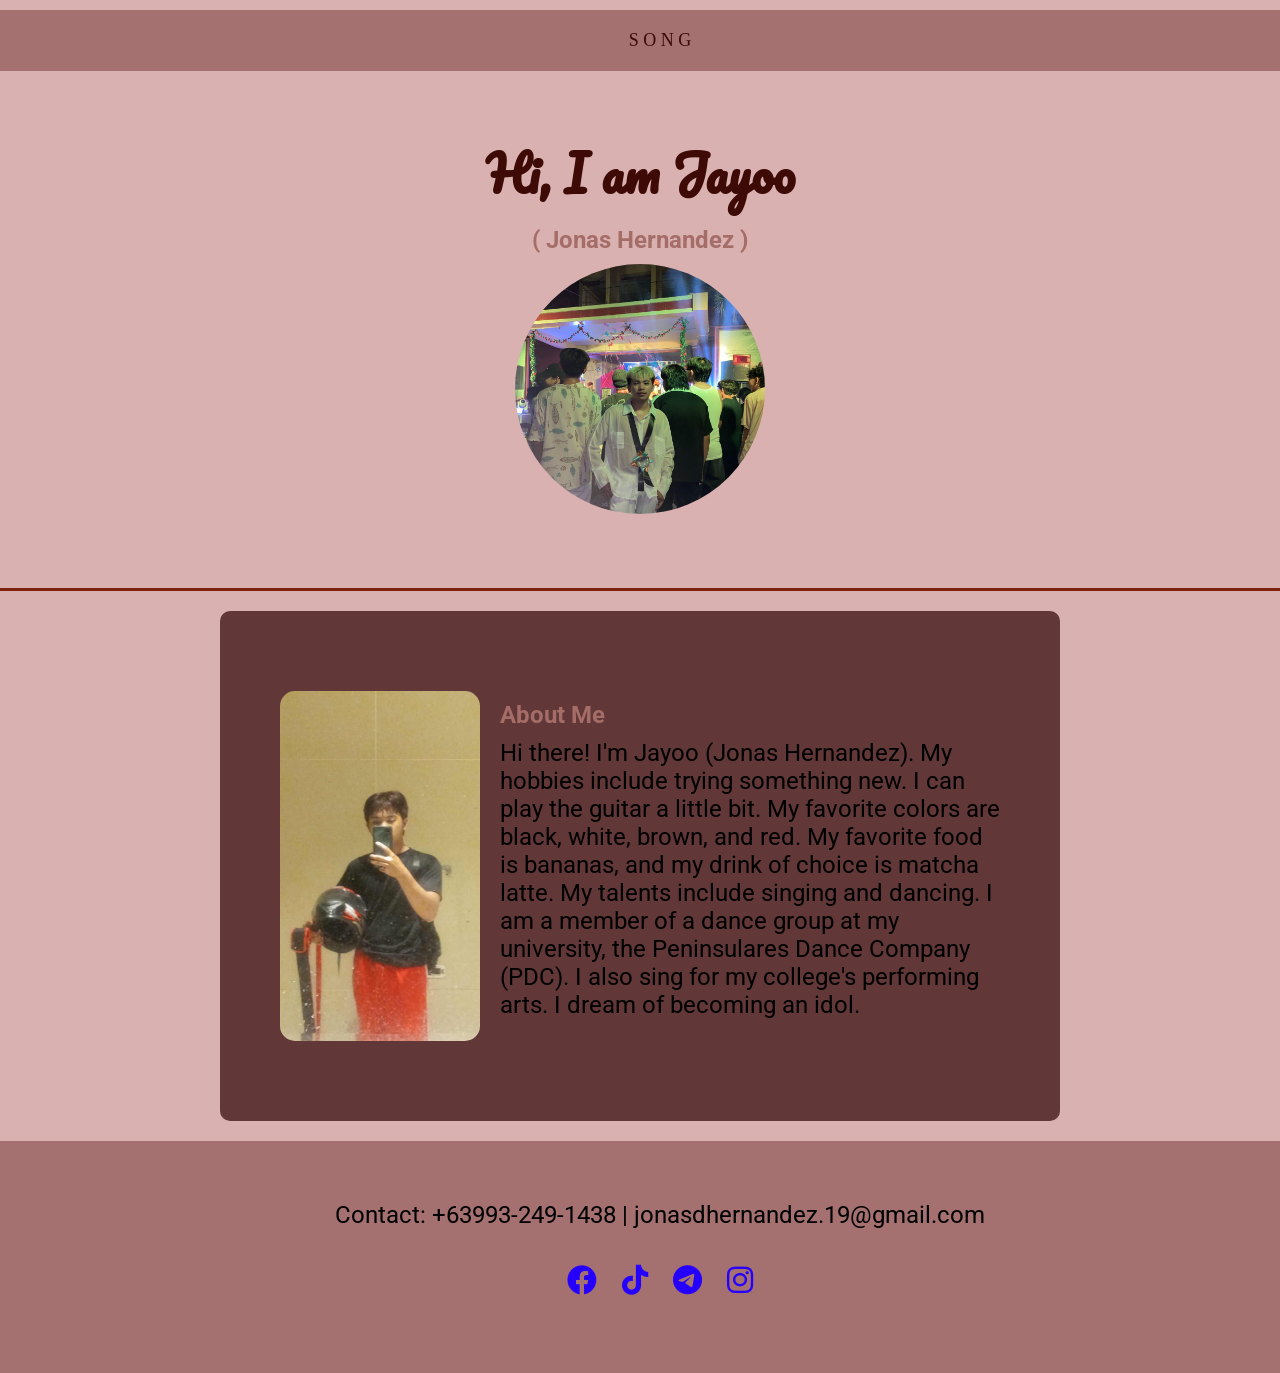
<file: Index.html>
<!DOCTYPE html>
    <html lang="en">
    <head>
        <meta charset="UTF-8">
        <meta name="viewport" content="width=device-width, initial-scale=1.0, shrink-to-fit=no">
        <title>Jayoo</title>
        <link rel="shortcut icon" href="WEB LOGO.jpg" type="image/x-icon">
        <link href="https://fonts.googleapis.com/css2?family=Pacifico&display=swap" rel="stylesheet">
        <link rel="stylesheet" href="style.css">
        <link rel="stylesheet" href="https://cdnjs.cloudflare.com/ajax/libs/font-awesome/6.0.0-beta3/css/all.min.css">
        <link href="https://fonts.googleapis.com/css2?family=Roboto:wght@400&display=swap" rel="stylesheet">
    </head>
    <body>

    <footer class="f2">
    <nav>
        <a href="Song.html">S O N G</a>
    </nav>
    </footer class="f2">

    <header>

        <div class="vertical-line"></div>
        <h1>Hi, I am Jayoo</h1>
        <h2>( Jonas Hernandez )</h2>
        <img src="PROFILE.jpg" alt="Me" class="Me-image">
    </header>

    <hr class="styled-hr">
    <div class="about-container-wrapper">
        <section class="about-container">
            <img src="ABOUT ME.jpg" alt="Profile Picture" class="profile-image">
            <div class="about">
                <h2>About Me</h2>
                <p>Hi there! I'm Jayoo (Jonas Hernandez). My hobbies include trying something new. I can play the guitar a little bit. My favorite colors are black, white, brown, and red. My favorite food is bananas, and my drink of choice is matcha latte. My talents include singing and dancing. I am a member of a dance group at my university, the Peninsulares Dance Company (PDC). I also sing for my college's performing arts. I dream of becoming an idol.</p>
            </div>
        </section>
    </div>

    <footer class="f1">
        <p>Contact: +63993-249-1438 | jonasdhernandez.19@gmail.com</p>
        <div class="social-icons">
            <a href="https://www.facebook.com/jayoo.05" target="_blank">
                <i class="fab fa-facebook"></i>
            </a>
            <a href="https://www.tiktok.com/@its_jayooooo" target="_blank">
                <i class="fab fa-tiktok"></i>
            </a>
            <a href="https://t.me/@Jayooooooooooooo" target="_blank">
                <i class="fab fa-telegram"></i>
            </a>
            <a href="https://www.instagram.com/@its_jayoo" target="_blank">
                <i class="fab fa-instagram"></i>
            </a>
        </div>
    </footer class="f1">

    </body>
    </html>
</file>
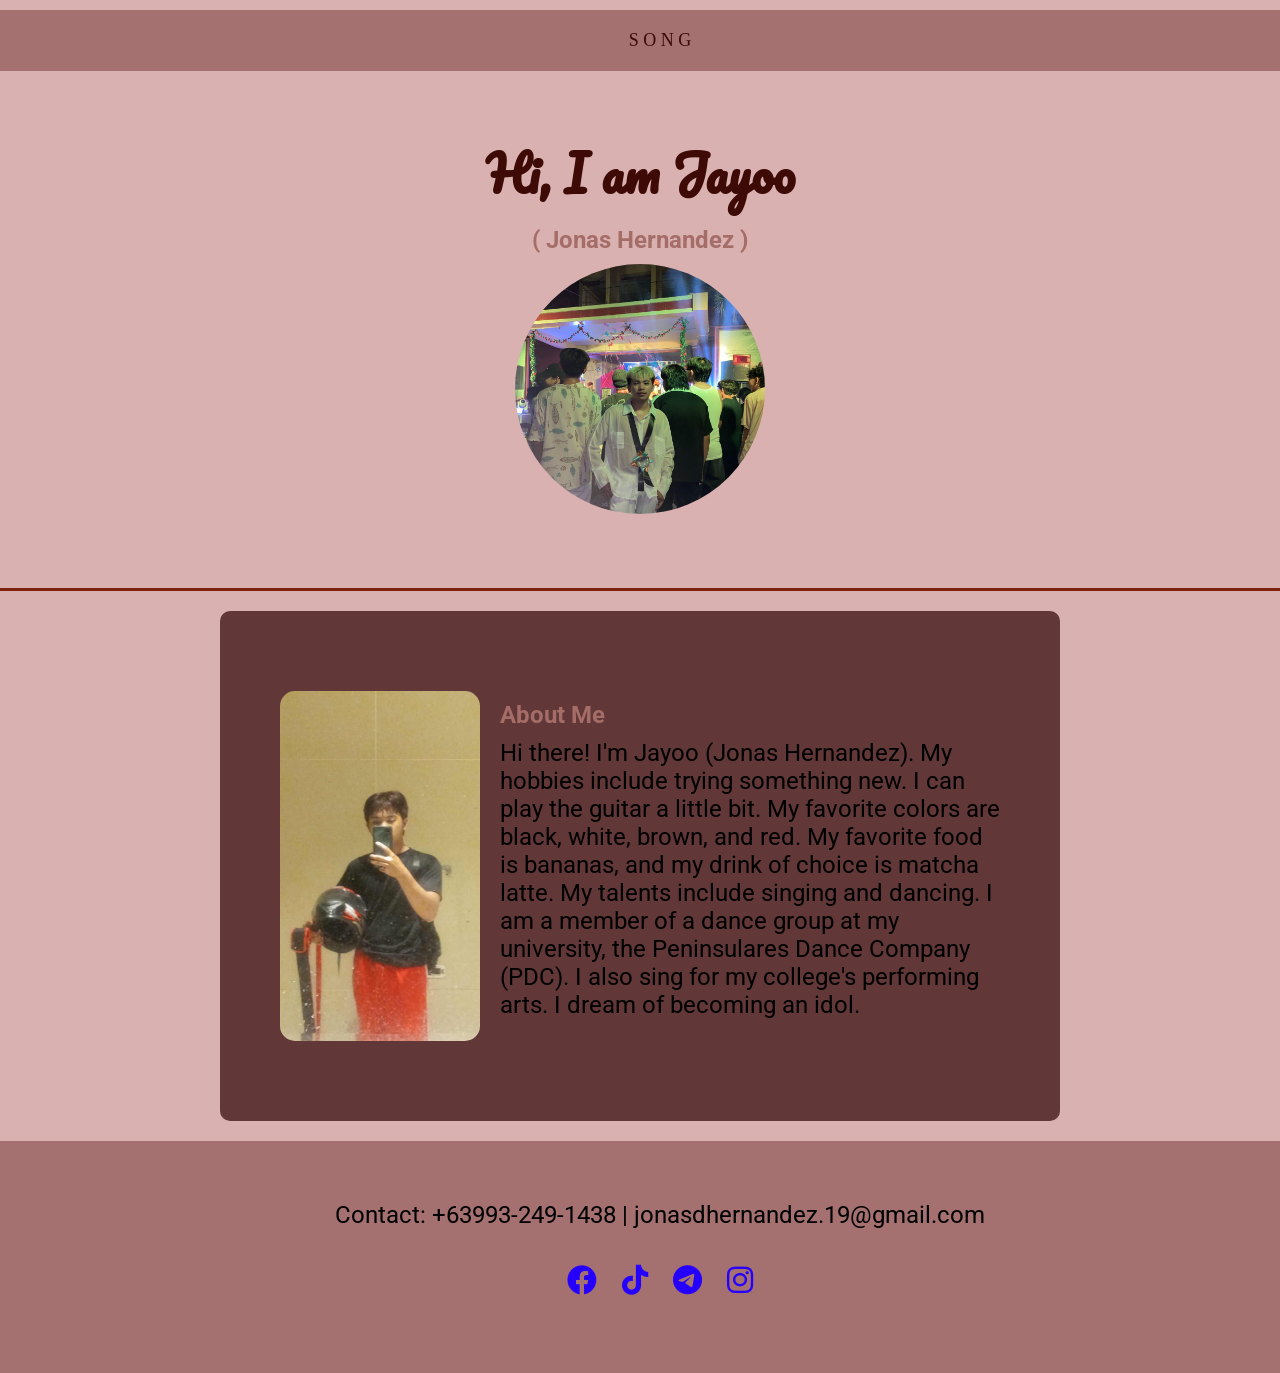
<file: index.html>
<!DOCTYPE html>
    <html lang="en">
    <head>
        <meta charset="UTF-8">
        <meta name="viewport" content="width=device-width, initial-scale=1.0, shrink-to-fit=no">
        <title>Jayoo</title>
        <link rel="shortcut icon" href="WEB LOGO.jpg" type="image/x-icon">
        <link href="https://fonts.googleapis.com/css2?family=Pacifico&display=swap" rel="stylesheet">
        <link rel="stylesheet" href="style.css">
        <link rel="stylesheet" href="https://cdnjs.cloudflare.com/ajax/libs/font-awesome/6.0.0-beta3/css/all.min.css">
        <link href="https://fonts.googleapis.com/css2?family=Roboto:wght@400&display=swap" rel="stylesheet">
    </head>
    <body>

    <footer class="f2">
    <nav>
        <a href="Song.html">S O N G</a>
    </nav>
    </footer class="f2">

    <header>

        <div class="vertical-line"></div>
        <h1>Hi, I am Jayoo</h1>
        <h2>( Jonas Hernandez )</h2>
        <img src="PROFILE.jpg" alt="Me" class="Me-image">
    </header>

    <hr class="styled-hr">
    <div class="about-container-wrapper">
        <section class="about-container">
            <img src="ABOUT ME.jpg" alt="Profile Picture" class="profile-image">
            <div class="about">
                <h2>About Me</h2>
                <p>Hi there! I'm Jayoo (Jonas Hernandez). My hobbies include trying something new. I can play the guitar a little bit. My favorite colors are black, white, brown, and red. My favorite food is bananas, and my drink of choice is matcha latte. My talents include singing and dancing. I am a member of a dance group at my university, the Peninsulares Dance Company (PDC). I also sing for my college's performing arts. I dream of becoming an idol.</p>
            </div>
        </section>
    </div>

    <footer class="f1">
        <p>Contact: +63993-249-1438 | jonasdhernandez.19@gmail.com</p>
        <div class="social-icons">
            <a href="https://www.facebook.com/jayoo.05" target="_blank">
                <i class="fab fa-facebook"></i>
            </a>
            <a href="https://www.tiktok.com/@its_jayooooo" target="_blank">
                <i class="fab fa-tiktok"></i>
            </a>
            <a href="https://t.me/@Jayooooooooooooo" target="_blank">
                <i class="fab fa-telegram"></i>
            </a>
            <a href="https://www.instagram.com/@its_jayoo" target="_blank">
                <i class="fab fa-instagram"></i>
            </a>
        </div>
    </footer class="f1">

    </body>
    </html>
</file>
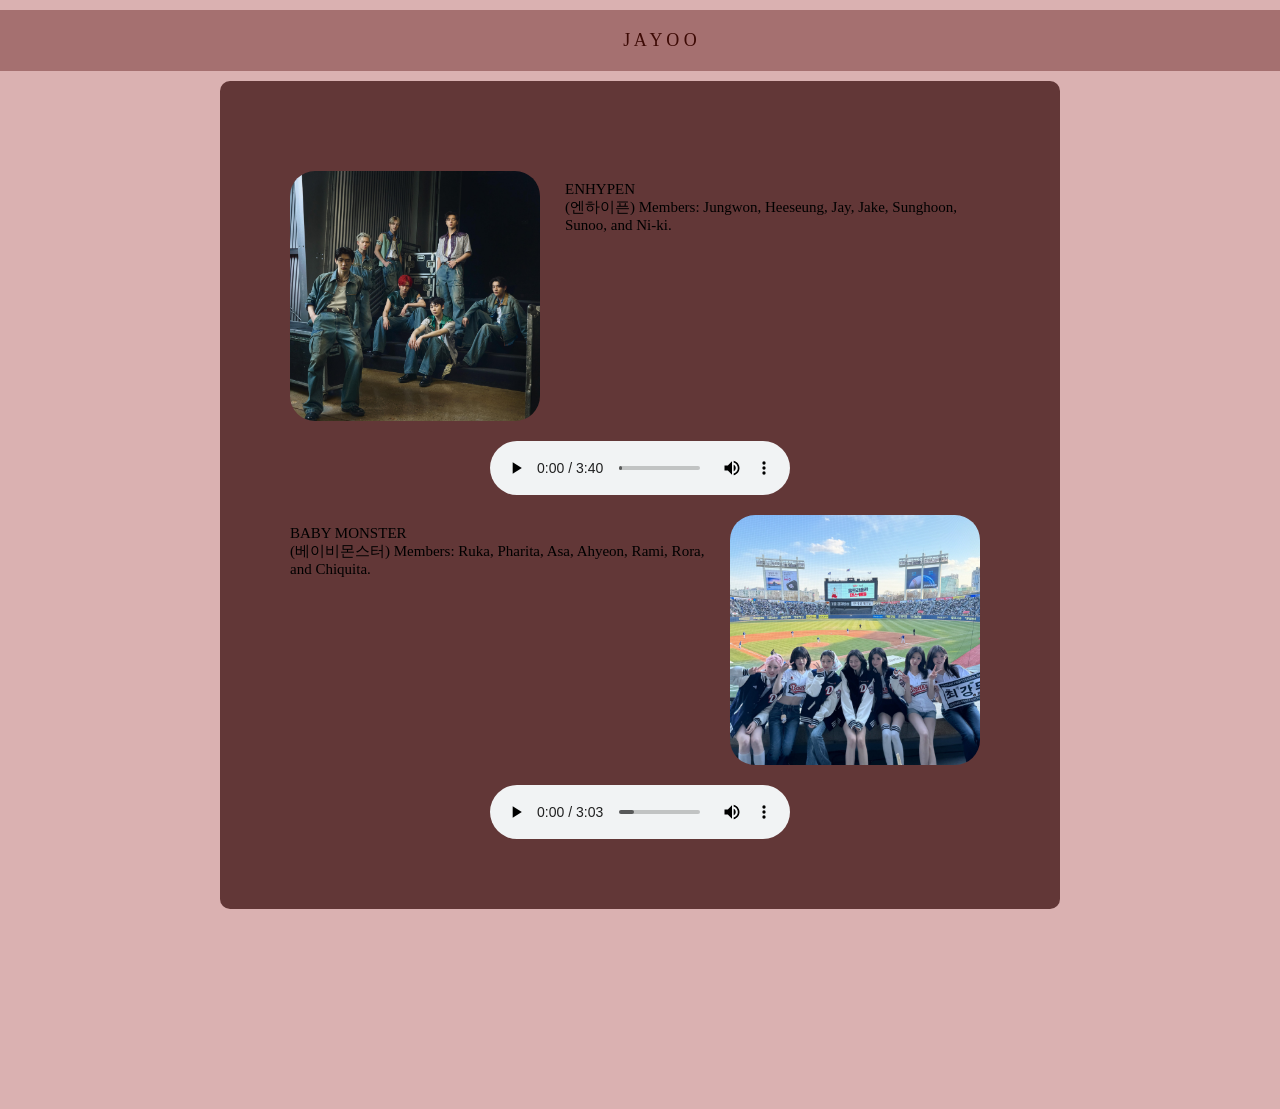
<file: Song.html>
<!DOCTYPE html>
<html lang="en">
<head>
    <meta charset="UTF-8">
    <meta name="viewport" content="width=device-width, initial-scale=1.0">
    <title>Song</title>
    <link rel=" stylesheet" href="sstyle.css">
    <link rel="shortcut icon" href="WEB LOGO.jpg" type="image/x-icon">
</head>
<body>

<footer class="f2">
<nav>
    <a href="index.html"> J A Y O O</a>
</nav>
</footer class="f2">

<div class="about-container-wrapper">
    <section class="about-container">
      <div class="ENHYPEN">
        <img src="ENHA.jpg" alt="Profile Picture" class="profile-image" text-align: left; >
        <p>ENHYPEN
        <br>(엔하이픈) Members: Jungwon, Heeseung, Jay, Jake, Sunghoon, Sunoo, and Ni-ki.</p>
      </div>
      <audio controls>
        <source src="INTO THE ILAND.mp3" type="audio/mpeg">
        <source src="INTO THE ILAND.mp3" type="audio/ogg">
        Your browser does not support the audio element.
      </audio>
      <div class="BABYMON">
        <p>BABY MONSTER 
        <br>(베이비몬스터) Members: Ruka, Pharita, Asa, Ahyeon, Rami, Rora, and Chiquita.</p>
        <img src="BBMON.jpg" alt="Profile Picture" class="profile-image">
      </div>
      <audio controls>
        <source src="DREAM.mp3" type="audio/mpeg">
        <source src="DREAM.mp3" type="audio/ogg">
        Your browser does not support the audio element.
      </audio>
    </section>
  </div>

</body>
</html>
</file>
<file: style.css>
body {
    font-family: 'Palatino Linotype', serif;
    margin: 0;
    padding: 0;
    background-color: #dab1b1;
    color: #fff;
}

nav a {
    color: #3D0A05; /* Initial link color */
    text-decoration: none; /* Remove underline */
    font-size: 18px; /* Adjust font size */
    transition: color 0.3s ease, transform 0.3s ease; /* Smooth transition */
}

nav a:hover {
    color: #f0f0f0; /* Change color on hover */
    transform: scale(1.1); /* Slightly enlarge the link on hover */
}

.f2 {
    text-align: center;
    padding: 20px;
    background-color: #a57070;
    position: relative;
    bottom: 0;
    width: 100%;
    margin: 10px 0; /* Spacing around the paragraph */
}

.social-icons {
    display: flex; /* Use flexbox for layout */
    justify-content: center; /* Center items horizontally */
    gap: 15px; /* Increased space between icons */
    margin: 20px 0; /* Margin around icons */
}

.social-icons a {
    color: rgb(38, 0, 255); /* Icon color */
    font-size: 30px; /* Increased icon size */
    transition: color 0.3s, transform 0.2s; /* Smooth transition for color and scale */
    text-decoration: none; /* Remove underline */
    padding: 5px; /* Add padding for better click area */   
}

.social-icons a:hover {
    color: #ff6f61; /* Change color on hover */
    transform: scale(1.1); /* Slightly enlarge icon on hover */
}

.social-icons a:focus {
    outline: 2px dashed #ff6f61; /* Add focus outline */
    outline-offset: 2px; /* Space between the outline and the element */
}

header {
    text-align: center;
    padding: 50px 20px;
    position: relative; /* Allow positioning of the initial */
}

h1 {
    font-family: 'Pacifico', cursive;
    font-size: 48px;
    margin: 0;
    color: #3D0A05;
}

.Me-image {
    width: 250px;
    height: 250px;
    border-radius: 50%; /* Perfect circle */
    object-fit: cover;
}

.Me-image:hover {
    transform: scale(2); /* Slightly enlarge the image on hover */
    box-shadow: 0 4px 15px rgba(0, 0, 0, 0.3); /* Add shadow effect on hover */
}

h2 {
    font-family: 'Roboto', sans-serif;
    font-size: 24px;
    margin: 10px 0;
    color: #a56d68;
}

p {
    font-family: 'Roboto', cursive;
    font-size: 24px;
    margin: 10px 0;
    color: #000000;
}

.about-container {
    display: flex;
    margin: 40px 20px; /* Adjusted for spacing */
    padding: 20px; /* Added padding */
}

.about-container-wrapper {
    max-width: 800px; /* Limit width for better readability */
    margin: 0 auto; /* Center the container */
    padding: 20px; /* Add padding */
    background-color: rgba(78, 35, 35, 0.856); /* Optional background for contrast */
    border-radius: 10px; /* Slightly rounded corners */
}

.about-container-wrapper {
    margin-bottom: 20px; /* Optional: Add space below the container */
}

.styled-hr {
    border: none; /* Remove default border */
    height: 3px; /* Thickness of the line */
    background-color: #7F1F0E;
    margin: 20px 0; /* Space around the line */
    width: 100%; /* Full width of the container */
}

.profile-image {
    width: 200px;
    height: 350px;
    border-radius: 15px;
    object-fit: cover;
    margin-right: 20px;
}

.f1 {
    text-align: center; /* Center text */
    padding: 50px 20px; /* Adjust padding for better spacing */
    background-color: #a57070; /* Background color */
    position: relative; /* Maintain relative positioning */
    width: 100%; /* Full width */
    margin: 20px 0 0; /* Add top margin for spacing above the footer */
    display: flex; /* Use flexbox for centering */
    flex-direction: column; /* Stack items vertically */
    align-items: center; /* Center items horizontally */
}
</file>
<file: sstyle.css>
body {
    font-family: 'Palatino Linotype', serif;
    margin: 0;
    padding: 0;
    background-color: #dab1b1;
    color: #000000;
}

nav a {
    color: #3D0A05; /* Initial link color */
    text-decoration: none; /* Remove underline */
    font-size: 18px; /* Adjust font size */
    transition: color 0.3s ease, transform 0.3s ease; /* Smooth transition */
}

nav a:hover {
    color: #f0f0f0; /* Change color on hover */
    transform: scale(1.1); /* Slightly enlarge the link on hover */
}

p {
    font-family: 'Roboto', cursive;
    font-size: 15px;
    margin: 10px 0;
    color: #000000;
    align-self: auto;
}

.about-container {
    display: ruby-text-container;
    margin: 40px 40px; /* Adjusted for spacing */
    padding: 10px; /* Added padding */
}

.about-container-wrapper {
    max-width: 800px; /* Limit width for better readability */
    margin: 0 auto; /* Center the container */
    padding: 20px; /* Add padding */
    background-color: rgba(78, 35, 35, 0.856); /* Optional background for contrast */
    border-radius: 10px; /* Slightly rounded corners */
}

.about-container-wrapper {
    margin-bottom: 200px; /* Optional: Add space below the container */
}

.profile-image {
    width: 200px;
    height: 200px;
    border-radius: 15px;
    object-fit: cover;
    margin-right: 20px;
}

.profile-image {
    margin-right: 10px; /* Add space between the image and text */
}
  
.ENHYPEN {
    display: flex; /* Use flexbox for layout */
    justify-content: center; /* Center items horizontally */
    gap: 15px; /* Increased space between icons */
    margin: 20px 0; /* Margin around icons */
  }
.ENHYPEN {
    display: flex; /* Use flexbox */
    align-items: top; /* Vertically align items */
}

.profile-image {
    width: 250px;
    height: 250px;
    border-radius: 10%; /* Perfect circle */
    object-fit: cover;
}

.profile-image:hover {
    transform: scale(1.5); /* Slightly enlarge the image on hover */
    box-shadow: 0 4px 15px rgba(0, 0, 0, 0.3); /* Add shadow effect on hover */
}

.BABYMON {
    display: flex; /* Use flexbox for layout */
    justify-content: right; /* Center items horizontally */
    gap: 15px; /* Increased space between icons */
    margin: 20px 0; /* Margin around icons */
}
.BABYMON {
    display: flex; /* Use flexbox */
    align-items: top; /* Vertically align items */
}

audio {
    display: block;
    margin: 0 auto;
    max-width: 100%;
}       

.f2 {
    text-align: center;
    padding: 20px;
    background-color: #a57070;
    position: relative;
    bottom: 0;
    width: 100%;
    margin: 10px 0; /* Spacing around the paragraph */
}
</file>
